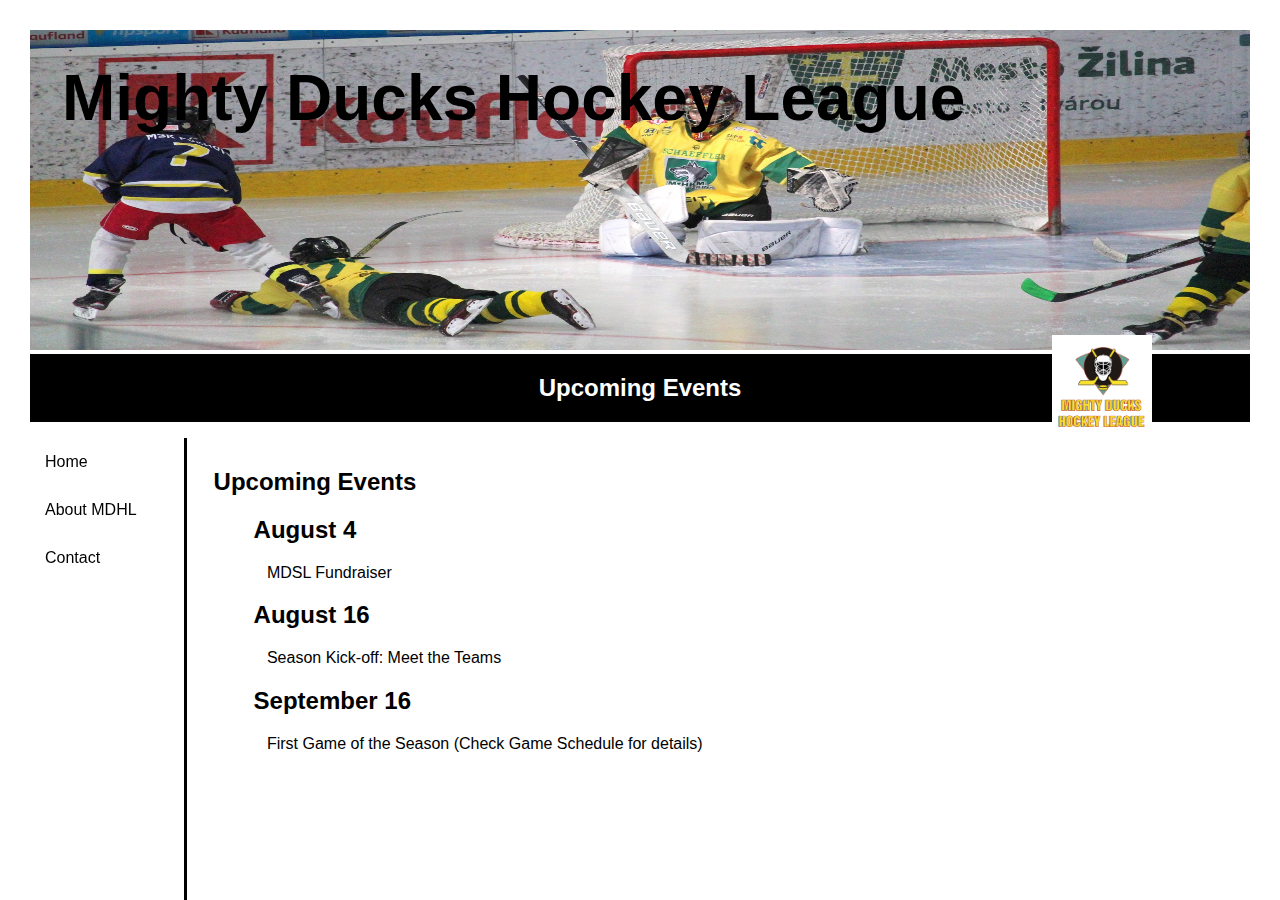
<file: Sitio 1/index.html>
<!DOCTYPE html>
<html lang="en">
<head>
    <meta charset="UTF-8">
    <meta name="viewport" content="width=device-width, initial-scale=1.0">
    <title>Home</title>
    <link rel="stylesheet" type="text/css" href="assets\styles\style.css" media="screen" />
</head>
<body>
    <header>
        <img src="assets\images\design1_image2.jpg" alt="Mighty Ducks Logo" width=80>
        <div class="text">
            <h2>Upcoming Events</h2>
        </div>        
        <nav>
            <img src="assets\images\LogoMightyducks-01.png" alt="Mighty Ducks Logo" width=80>
            <h1>Mighty Ducks Hockey League</h1>
                <div class="menu">
                    <li><a href="index.html">Home</a></li>
                    <li><a href="about.html">About MDHL</a></li>
                    <li><a href="contact.html">Contact</a></li>
                </ul>
            </div>
            <ul>
        </nav>
    </header>
    <main>
        <section>
            <h2>Upcoming Events</h2>
            <div class="event">
                <ul>
                    <li><h2>August 4</h2></li>
                    <p>&nbsp;&nbsp;&nbsp;MDSL Fundraiser</p>
                    <li><h2>August 16</h2></li>
                    <p>&nbsp;&nbsp;&nbsp;Season Kick-off: Meet the Teams</p>
                    <li><h2>September 16</h2></li>
                    <p>&nbsp;&nbsp;&nbsp;First Game of the Season (Check Game Schedule for details)</p>
                </ul>
            </div>
        </section>
    </main>
</body>
</html>
</file>
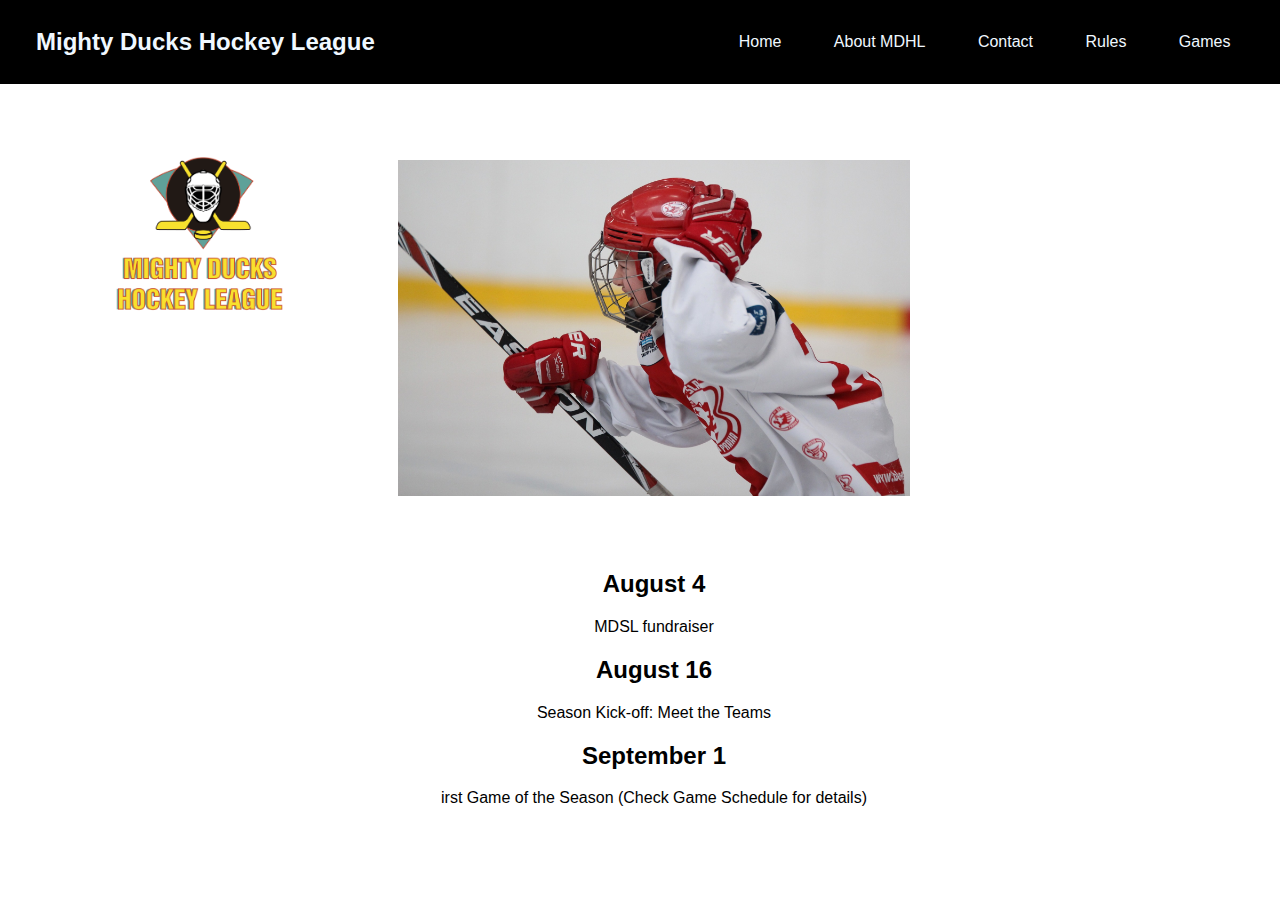
<file: Sitio 2/index.html>
<!DOCTYPE html>
<html lang="en">
<head>
    <meta charset="UTF-8">
    <meta name="viewport" content="width=device-width, initial-scale=1.0">
    <title>Home</title>
    <link rel="stylesheet" type="text/css" href="assets\styles\style.css" media="screen" />
</head>
<body>
    <header>
        <div class="text">
            <h1>Mighty Ducks Hockey League</h1>            
        </div>
        <div class="menu">                
                <a href="index.html">Home</a>
                <a href="about.html">About MDHL</a>
                <a href="contact.html">Contact</a>
                <a href="rules.html">Rules</a>
                <a href="games.html">Games</a>
        </div>                
    </header>
    <main>
        <img class="logo" src="assets\images\LogoMightyducks-01.png" alt="Mighty Ducks Logo">
        <div class="inicio">
            <img class="hockey" src="assets\images\hockey1.jpg" >
            <section>
                <div class="about">
                    <h2>August 4</h2>
                    <p>MDSL fundraiser</p>
                </div>
                <div class="about">
                    <h2>August 16</h2>
                    <p>Season Kick-off: Meet the Teams</p>
                </div>
                <div class="about">
                    <h2>September 1</h2>
                    <p>irst Game of the Season (Check Game Schedule for details)</p>
                </div>
            </section>            
        </div>

    </main>
</body>
</html>
</file>
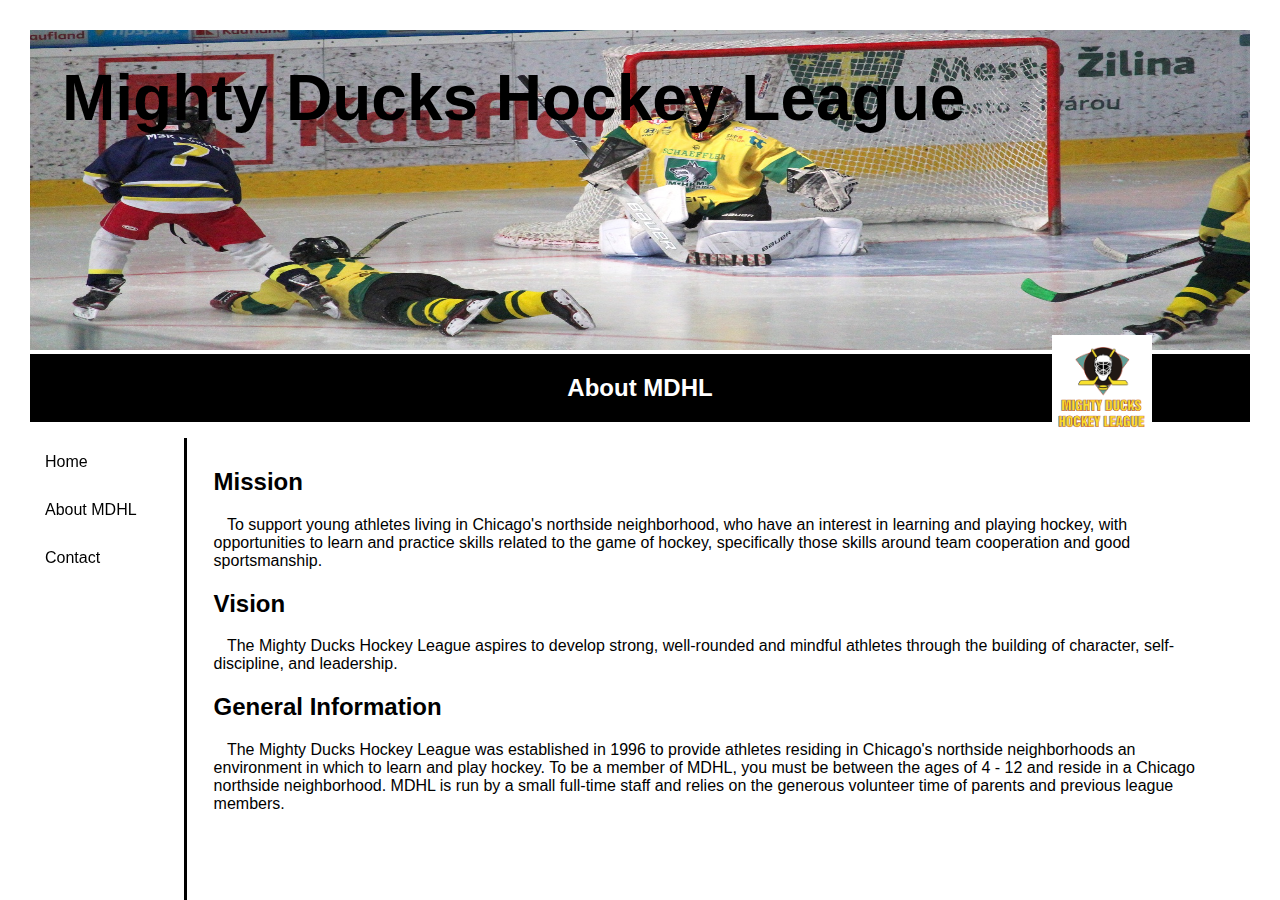
<file: Sitio 1/about.html>
<!DOCTYPE html>
<html lang="en">
<head>
    <meta charset="UTF-8">
    <meta name="viewport" content="width=device-width, initial-scale=1.0">
    <title>About MDHL</title>
    <link rel="stylesheet" type="text/css" href="assets\styles\style.css" media="screen" />
</head>
<body>
    <header>
        <img src="assets\images\design1_image2.jpg" alt="Mighty Ducks Logo" width=80>
        <div class="text">
            <h2>About MDHL</h2>
        </div>        
        <nav>
            <img src="assets\images\LogoMightyducks-01.png" alt="Mighty Ducks Logo" width=80>
            <h1>Mighty Ducks Hockey League</h1>
                <div class="menu">
                    <li><a href="index.html">Home</a></li>
                    <li><a href="about.html">About MDHL</a></li>
                    <li><a href="contact.html">Contact</a></li>
                </ul>
            </div>
            <ul>
        </nav>
    </header>
    <main>
        
        <section>
            <div class="about">
                <h2>Mission</h2>
                <p>&nbsp;&nbsp;&nbsp;To support young athletes living in Chicago's northside neighborhood, who have an interest in learning and playing hockey, with opportunities to learn and practice skills related to the game of hockey, specifically those skills around team cooperation and good sportsmanship.</p>
            </div>
            <div class="about">
                <h2>Vision</h2>
                <p>&nbsp;&nbsp;&nbsp;The Mighty Ducks Hockey League aspires to develop strong, well-rounded and mindful athletes through the building of character, self-discipline, and leadership.</p>
            </div>
            <div class="about">
                <h2>General Information</h2>
                <p>&nbsp;&nbsp;&nbsp;The Mighty Ducks Hockey League was established in 1996 to provide athletes residing in Chicago's northside neighborhoods an environment in which to learn and play hockey. To be a member of MDHL, you must be between the ages of 4 - 12 and reside in a Chicago northside neighborhood. MDHL is run by a small full-time staff and relies on the generous volunteer time of parents and previous league members.</p>
            </div>
        </section>
    </main>
</body>
</html>
</file>
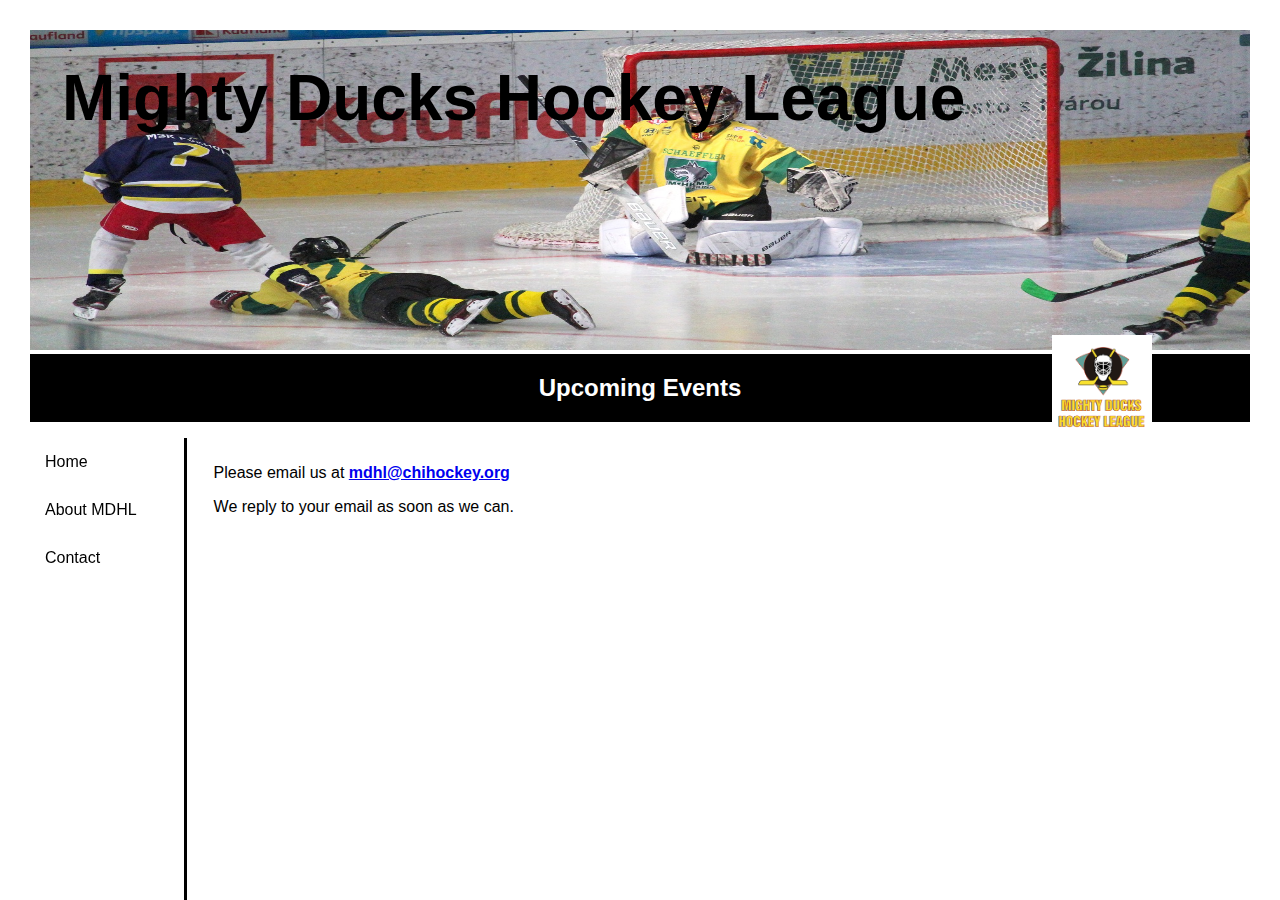
<file: Sitio 1/contact.html>
<!DOCTYPE html>
<html lang="en">
<head>
    <meta charset="UTF-8">
    <meta name="viewport" content="width=device-width, initial-scale=1.0">
    <title>Contact</title>
    <link rel="stylesheet" type="text/css" href="assets\styles\style.css" media="screen" />
</head>
<body>
    <header>
        <img src="assets\images\design1_image2.jpg" alt="Mighty Ducks Logo" width=80>
        <div class="text">
            <h2>Upcoming Events</h2>
        </div>        
        <nav>
            <img src="assets\images\LogoMightyducks-01.png" alt="Mighty Ducks Logo" width=80>
            <h1>Mighty Ducks Hockey League</h1>
                <div class="menu">
                    <li><a href="index.html">Home</a></li>
                    <li><a href="about.html">About MDHL</a></li>
                    <li><a href="contact.html">Contact</a></li>
                </ul>
            </div>
            <ul>
        </nav>
    </header>
    <main>
        <p>Please email us at <strong><a href="mailto:mdhl@chihockey.org">mdhl@chihockey.org</a></strong></p>
        <p>We reply to your email as soon as we can.</p>
    </main>
</body>
</html>
</file>
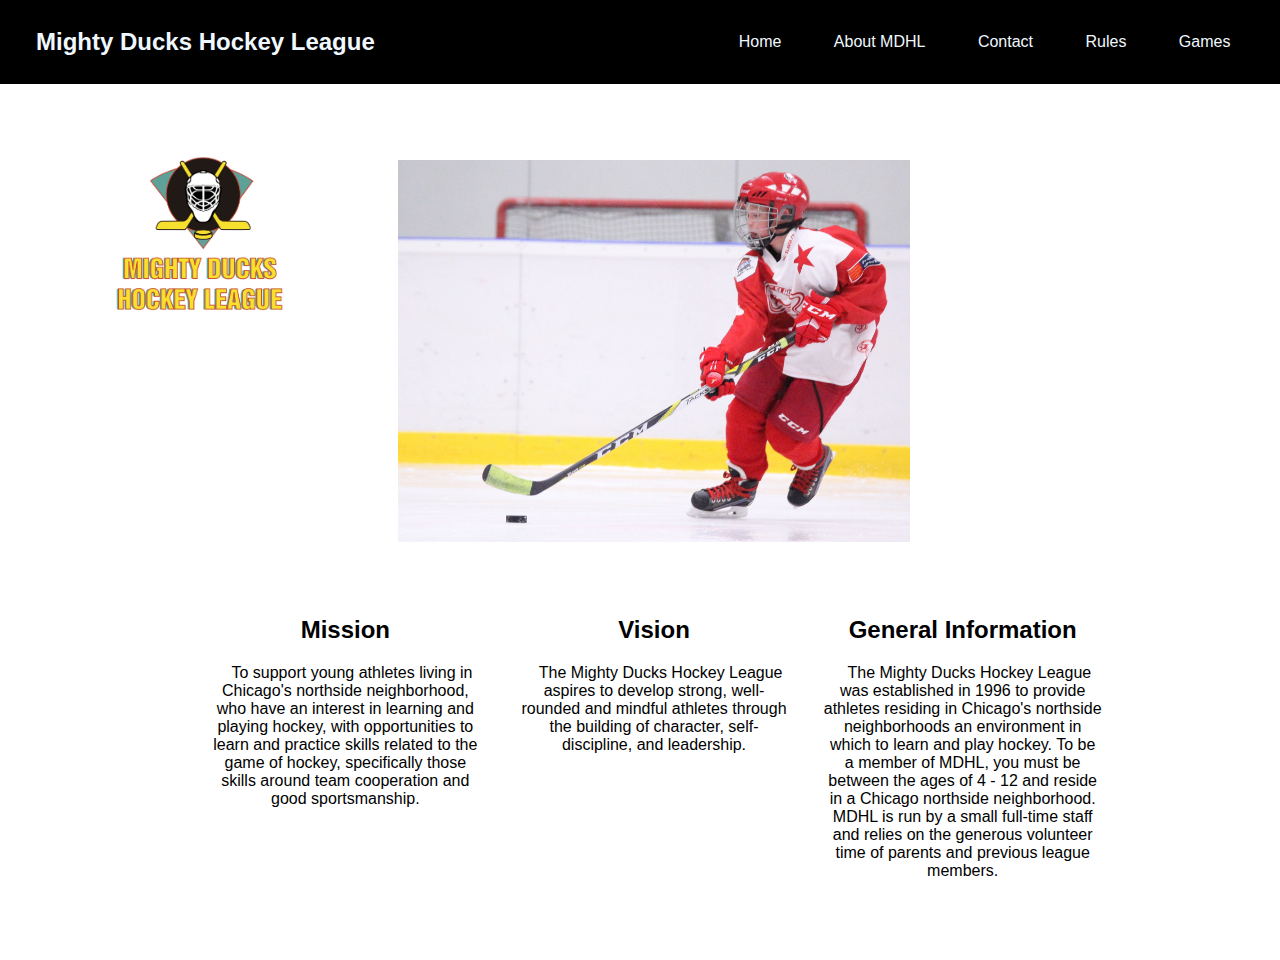
<file: Sitio 2/about.html>
<!DOCTYPE html>
<html lang="en">
<head>
    <meta charset="UTF-8">
    <meta name="viewport" content="width=device-width, initial-scale=1.0">
    <title>About MDHL</title>
    <link rel="stylesheet" type="text/css" href="assets\styles\style.css" media="screen" />
</head>
<body>
    <header>
        <div class="text">
            <h1>Mighty Ducks Hockey League</h1>            
        </div>
        <div class="menu">                
                <a href="index.html">Home</a>
                <a href="about.html">About MDHL</a>
                <a href="contact.html">Contact</a>
                <a href="rules.html">Rules</a>
                <a href="games.html">Games</a>
        </div>                
    </header>
    <main>
        <img class="logo" src="assets\images\LogoMightyducks-01.png" alt="Mighty Ducks Logo">
        <div class="inicio">
            <img class="hockey" src="assets\images\hockey2.jpg" >
            <section>
                <div class="about-flex">
                    <div class="about">
                        <h2>Mission</h2>
                        <p>&nbsp;&nbsp;&nbsp;To support young athletes living in Chicago's northside neighborhood, who have an interest in learning and playing hockey, with opportunities to learn and practice skills related to the game of hockey, specifically those skills around team cooperation and good sportsmanship.</p>
                    </div>
                    <div class="about">
                        <h2>Vision</h2>
                        <p>&nbsp;&nbsp;&nbsp;The Mighty Ducks Hockey League aspires to develop strong, well-rounded and mindful athletes through the building of character, self-discipline, and leadership.</p>
                    </div>
                    <div class="about">
                        <h2>General Information</h2>
                        <p>&nbsp;&nbsp;&nbsp;The Mighty Ducks Hockey League was established in 1996 to provide athletes residing in Chicago's northside neighborhoods an environment in which to learn and play hockey. To be a member of MDHL, you must be between the ages of 4 - 12 and reside in a Chicago northside neighborhood. MDHL is run by a small full-time staff and relies on the generous volunteer time of parents and previous league members.</p>
                    </div>
                </div>

            </section>            
        </div>

    </main>
</body>
</html>
</file>
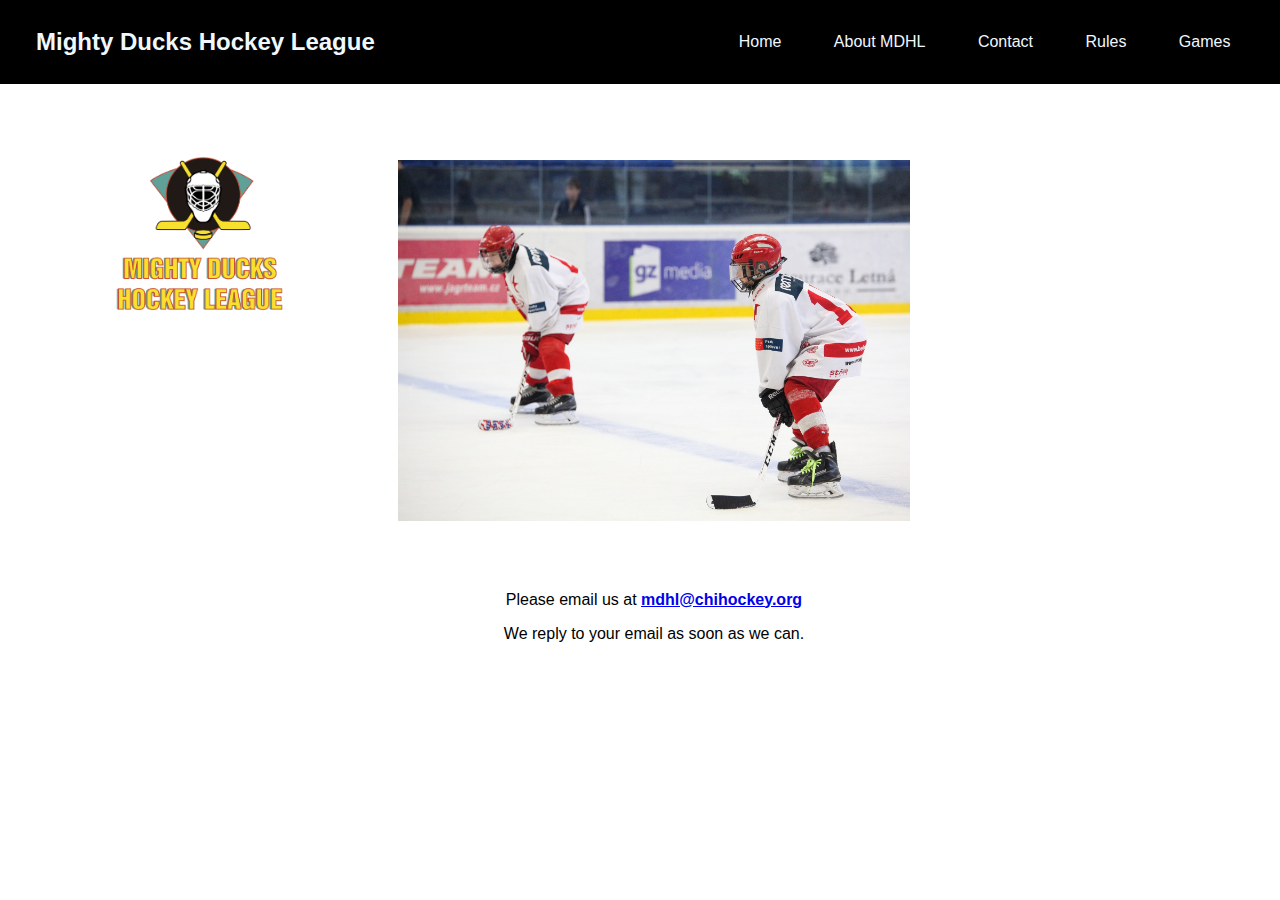
<file: Sitio 2/contact.html>
<!DOCTYPE html>
<html lang="en">
<head>
    <meta charset="UTF-8">
    <meta name="viewport" content="width=device-width, initial-scale=1.0">
    <title>Contact</title>
    <link rel="stylesheet" type="text/css" href="assets\styles\style.css" media="screen" />
</head>
<body>
    <header>
        <div class="text">
            <h1>Mighty Ducks Hockey League</h1>            
        </div>
        <div class="menu">                
                <a href="index.html">Home</a>
                <a href="about.html">About MDHL</a>
                <a href="contact.html">Contact</a>
                <a href="rules.html">Rules</a>
                <a href="games.html">Games</a>
        </div>                
    </header>
    <main>
        <img class="logo" src="assets\images\LogoMightyducks-01.png" alt="Mighty Ducks Logo">
        <div class="inicio">
            <img class="hockey" src="assets\images\hockey3.jpg" >
            <section>
                <p>Please email us at <strong><a href="mailto:mdhl@chihockey.org">mdhl@chihockey.org</a></strong></p>
                <p>We reply to your email as soon as we can.</p>  
            </section>            
        </div>
    </main>
</body>
</html>
</file>
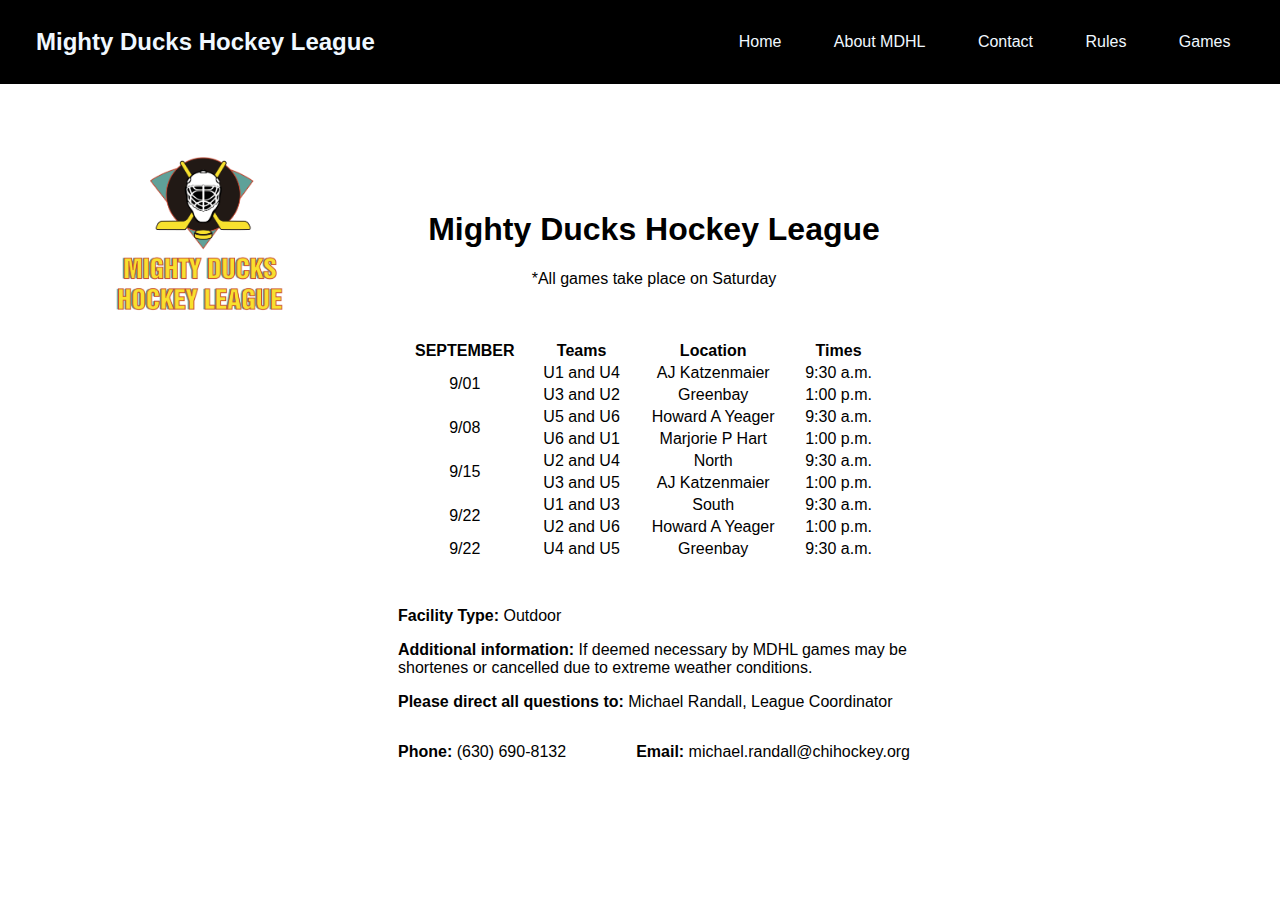
<file: Sitio 2/games.html>
<!DOCTYPE html>
<html lang="en">
<head>
    <meta charset="UTF-8">
    <meta name="viewport" content="width=device-width, initial-scale=1.0">
    <title>Games</title>
    <link rel="stylesheet" type="text/css" href="assets\styles\style.css" media="screen" />
</head>
<body>
    <header>
        <div class="text">
            <h1>Mighty Ducks Hockey League</h1>            
        </div>
        <div class="menu">                
                <a href="index.html">Home</a>
                <a href="about.html">About MDHL</a>
                <a href="contact.html">Contact</a>
                <a href="rules.html">Rules</a>
                <a href="games.html">Games</a>
        </div>                
    </header>
    <main>
        <img class="logo" src="assets\images\LogoMightyducks-01.png" alt="Mighty Ducks Logo">
        <div class="inicio">
            <section>
                <h1>Mighty Ducks Hockey League</h1>
                <p>*All games take place on Saturday</p>
                <div class="about">
                    <table>
                        <tr>
                            <th> SEPTEMBER</th>
                            <th>Teams</th>
                            <th>Location</th>
                            <th>Times</th>
                        </tr>
                        <tr>
                            <td rowspan="2">9/01</td>
                            <td>U1 and U4</td>
                            <td>AJ Katzenmaier</td>
                            <td>9:30 a.m.</td>
                        </tr>
                        <tr>
                            <td>U3 and U2</td>
                            <td>Greenbay</td>
                            <td>1:00 p.m.</td>
                        </tr>
                        <tr>
                            <td rowspan="2">9/08</td>
                            <td>U5 and U6</td>
                            <td>Howard A Yeager</td>
                            <td>9:30 a.m.</td>
                        </tr>
                        <tr>
                            <td>U6 and U1</td>
                            <td>Marjorie P Hart</td>
                            <td>1:00 p.m.</td>
                        </tr>
                        <tr>
                            <td rowspan="2">9/15</td>
                            <td>U2 and U4</td>
                            <td>North</td>
                            <td>9:30 a.m.</td>
                        </tr>
                        <tr>
                            <td>U3 and U5</td>
                            <td>AJ Katzenmaier</td>
                            <td>1:00 p.m.</td>
                        </tr>
                        <tr>
                            <td rowspan="2">9/22</td>
                            <td>U1 and U3</td>
                            <td>South</td>
                            <td>9:30 a.m.</td>
                        </tr>
                        <tr>
                            <td>U2 and U6</td>
                            <td>Howard A Yeager</td>
                            <td>1:00 p.m.</td>
                        </tr>
                        <tr>
                            <td>9/22</td>
                            <td>U4 and U5</td>
                            <td>Greenbay</td>
                            <td>9:30 a.m.</td>
                        </tr>
                    </table>
                    <div class="information">
                    <p><strong>Facility Type:</strong> Outdoor</p>
                    <p><strong>Additional information:</strong> If deemed necessary by MDHL games may be shortenes or cancelled due to extreme weather conditions.</p>
                    <p><strong>Please direct all questions to:</strong> Michael Randall, League Coordinator</p>
                    </div>
                    <div class="contact">
                        <p><strong>Phone:</strong> (630) 690-8132</p>
                        <p><strong>Email:</strong> michael.randall@chihockey.org</p>
                    </div>    
                </div>
            </section>            
        </div>
    </main>
</body>
</html>
</file>
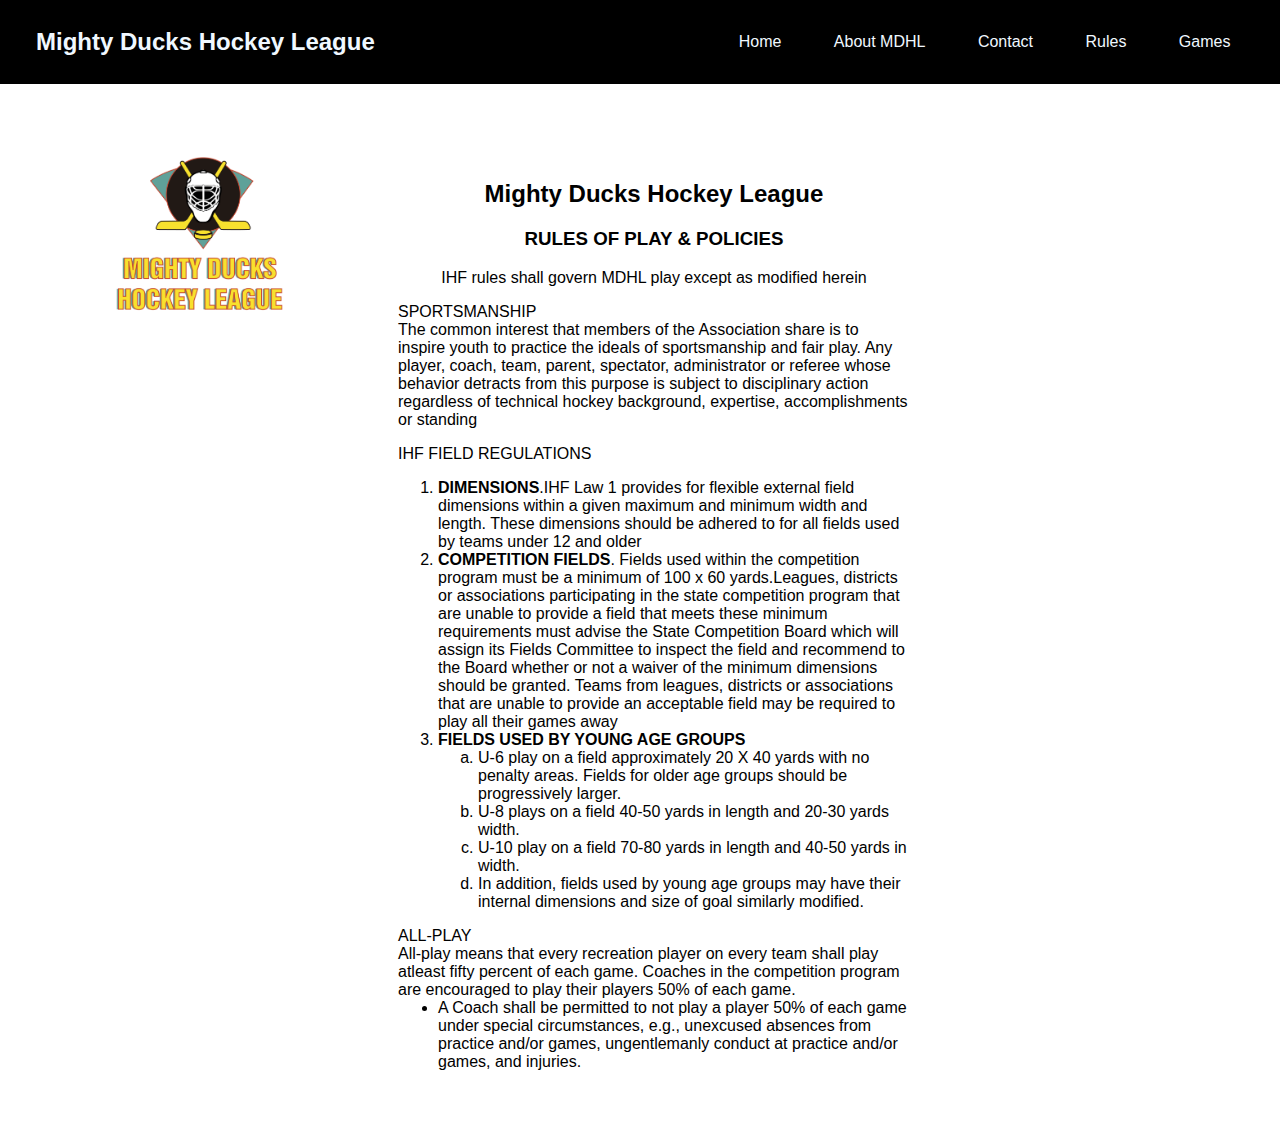
<file: Sitio 2/rules.html>
<!DOCTYPE html>
<html lang="en">
<head>
    <meta charset="UTF-8">
    <meta name="viewport" content="width=device-width, initial-scale=1.0">
    <title>Rules</title>
    <link rel="stylesheet" type="text/css" href="assets\styles\style.css" media="screen" />
</head>
<body>
    <header>
        <div class="text">
            <h1>Mighty Ducks Hockey League</h1>            
        </div>
        <div class="menu">                
                <a href="index.html">Home</a>
                <a href="about.html">About MDHL</a>
                <a href="contact.html">Contact</a>
                <a href="rules.html">Rules</a>
                <a href="games.html">Games</a>
        </div>                
    </header>
    <main>
        <img class="logo" src="assets\images\LogoMightyducks-01.png" alt="Mighty Ducks Logo">
        <div class="inicio">
            <section>
                <h2>Mighty Ducks Hockey League</h2>
                <h3>RULES OF PLAY & POLICIES</h3>
                <p>IHF rules shall govern MDHL play except as modified herein</p>
                <div class="about">
                    <dl>
                        <dt>SPORTSMANSHIP</dt>
                        <dl>
                            The common interest that members of the Association share is to inspire 
                            youth to practice the ideals of sportsmanship and fair play. Any player, coach, 
                            team, parent, spectator, administrator or referee whose behavior detracts from 
                            this purpose is subject to disciplinary action regardless of technical hockey 
                            background, expertise, accomplishments or standing
                        </dl>
                    </dl>
                    <dt>IHF FIELD REGULATIONS</dt>
                    <ol>
                        <li>
                            <strong>DIMENSIONS</strong>.IHF Law 1 provides for flexible external field dimensions within 
                            a given maximum and minimum width and length. These dimensions should be 
                            adhered to for all fields used by teams under 12 and older
                        </li>
                        <li>
                            <strong>COMPETITION FIELDS</strong>. Fields used within the competition program must be 
                            a minimum of 100 x 60 yards.Leagues, districts or associations participating in 
                            the state competition program that are unable to provide a field that meets these 
                            minimum requirements must advise the State Competition Board which will 
                            assign its Fields Committee to inspect the field and recommend to the Board 
                            whether or not a waiver of the minimum dimensions should be granted. Teams 
                            from leagues, districts or associations that are unable to provide an acceptable 
                            field may be required to play all their games away
                        </li>
                        <li>
                            <strong> FIELDS USED BY YOUNG AGE GROUPS</strong>
                            <ol type="a">
                                <li>U-6 play on a field approximately 20 X 40 yards with no penalty areas. Fields 
                                    for older age groups should be progressively larger.
                                </li>
                                <li>
                                    U-8 plays on a field 40-50 yards in length and 20-30 yards width.
                                </li>
                                <li>
                                    U-10 play on a field 70-80 yards in length and 40-50 yards in width.
                                </li>
                                <li>
                                    In addition, fields used by young age groups may have their internal 
                                    dimensions and size of goal similarly modified.
                                </li>
                            </ol>
                        </li>
                    </ol>
                    <dl>
                        <dt>ALL-PLAY</dt>
                        <dl>
                            All-play means that every recreation player on every team shall play atleast 
                            fifty percent of each game. Coaches in the competition program are encouraged 
                            to play their players 50% of each game. 
                            <ul>
                                <li>
                                    A Coach shall be permitted to not play a player 50% of each game 
                                    under special circumstances, e.g., unexcused absences from practice 
                                    and/or games, ungentlemanly conduct at practice and/or games, and 
                                    injuries.
                                </li>
                            </ul>
                        </dl>
                    </dl>
                </div>
            </section>            
        </div>
    </main>
</body>
</html>
</file>
